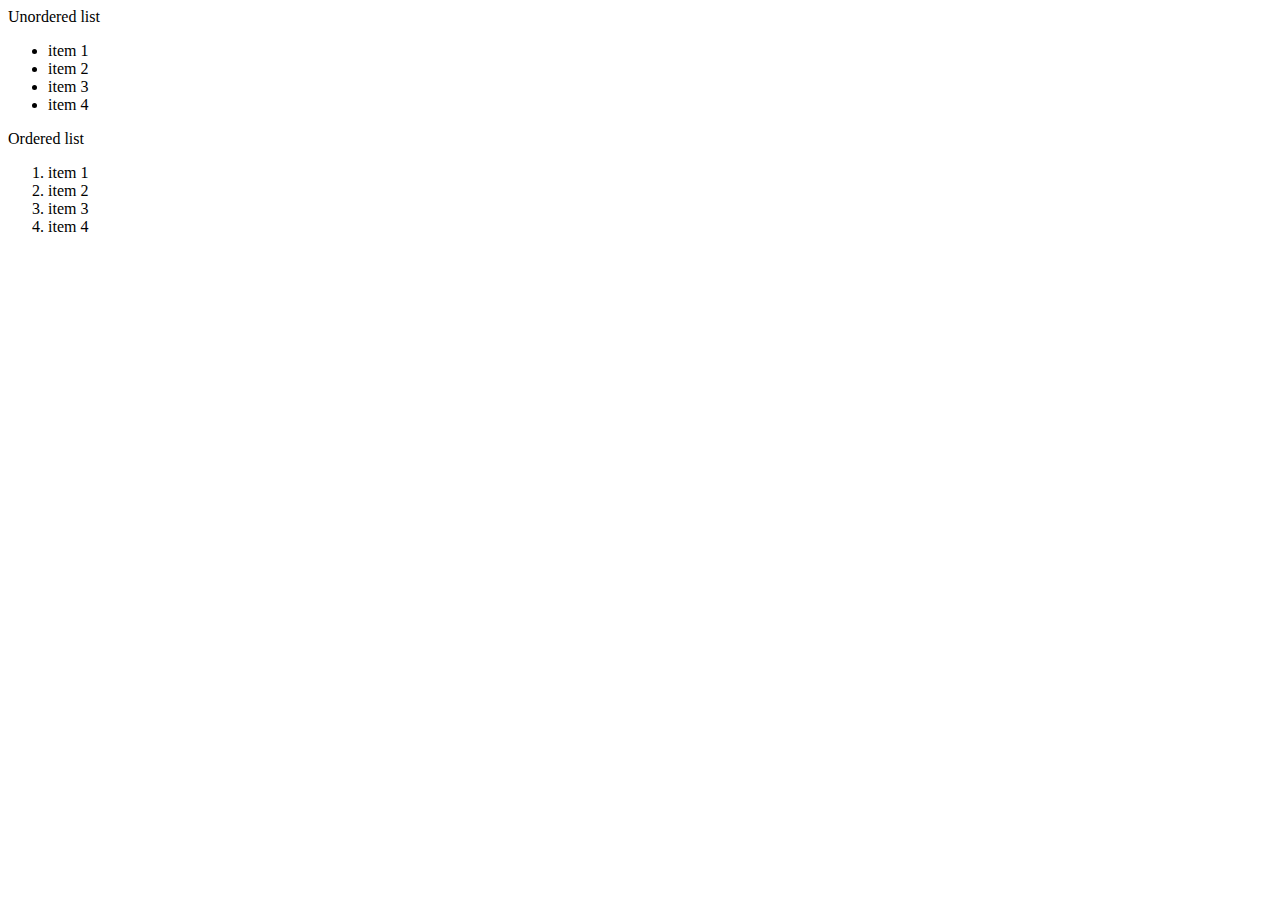
<file: HTML & CSS/list.html>
<!DOCTYPE html>
<html lang="en">
<head>
    <meta charset="UTF-8">
    <meta name="viewport" content="width=device-width, initial-scale=1.0">
    <title>Document</title>
</head>
<body>
  <div>
    Unordered list
    <ul>
        <li>item 1</li>
        <li>item 2</li>
        <li>item 3</li>
        <li>item 4</li>
    </ul>
  </div>
  <div>
    Ordered list
    <ol>
        <li>item 1</li>
        <li>item 2</li>
        <li>item 3</li>
        <li>item 4</li>
    </ol>
  </div>
</body>
</html>
</file>
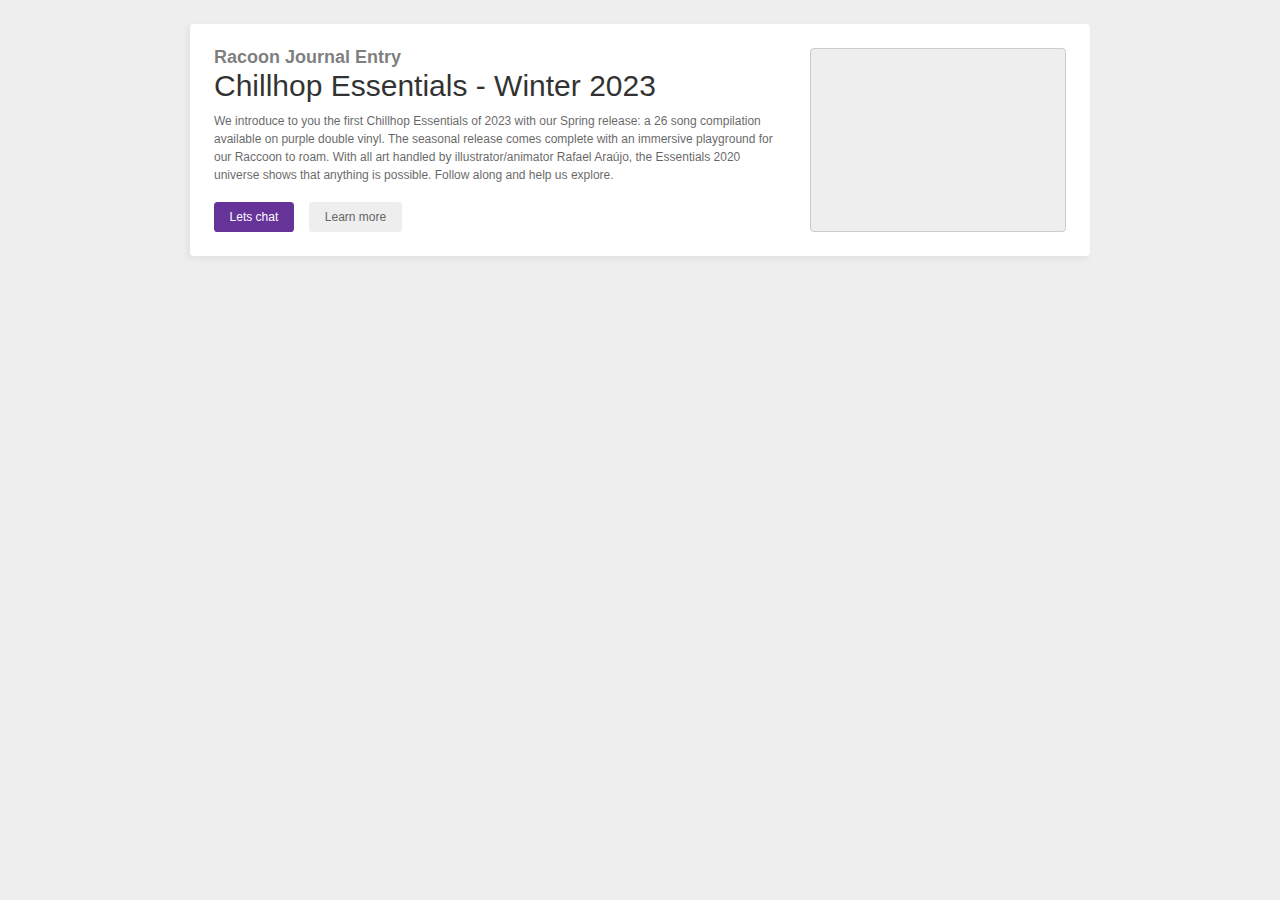
<file: HTML & CSS/11/section-banner.html>
<!DOCTYPE html>
<html lang="en">
<head>
    <meta charset="UTF-8">
    <meta name="viewport" content="width=device-width, initial-scale=1.0">
    <title>Section Banner</title>
    <link rel="stylesheet" href="section-banner.css">
</head>
<body>

    <div class="container">

        <article>
          <div class="content f-b-100">
            <header>
              <hgroup>
                <h2>Racoon Journal Entry<h2>
                <h1>Chillhop Essentials - Winter 2023</h1>
              </hgroup>
            </header>
            <section>
              <p>We introduce to you the first Chillhop Essentials of 2023 with our Spring release: a 26 song compilation available on purple double vinyl. The seasonal release comes complete with an immersive playground for our Raccoon to roam. With all art handled by illustrator/animator Rafael Araújo, the Essentials 2020 universe shows that anything is possible. Follow along and help us explore.</p>
            </section>
            <section class="cta">
              <a href="#" class="button primary">Lets chat</a>
              <a href="#" class="button secondary">Learn more</a>
            </section>
          </div>
          <div class="media f-b-100"></div>
        </article>
    
    </div>

</body>
</html>
</file>
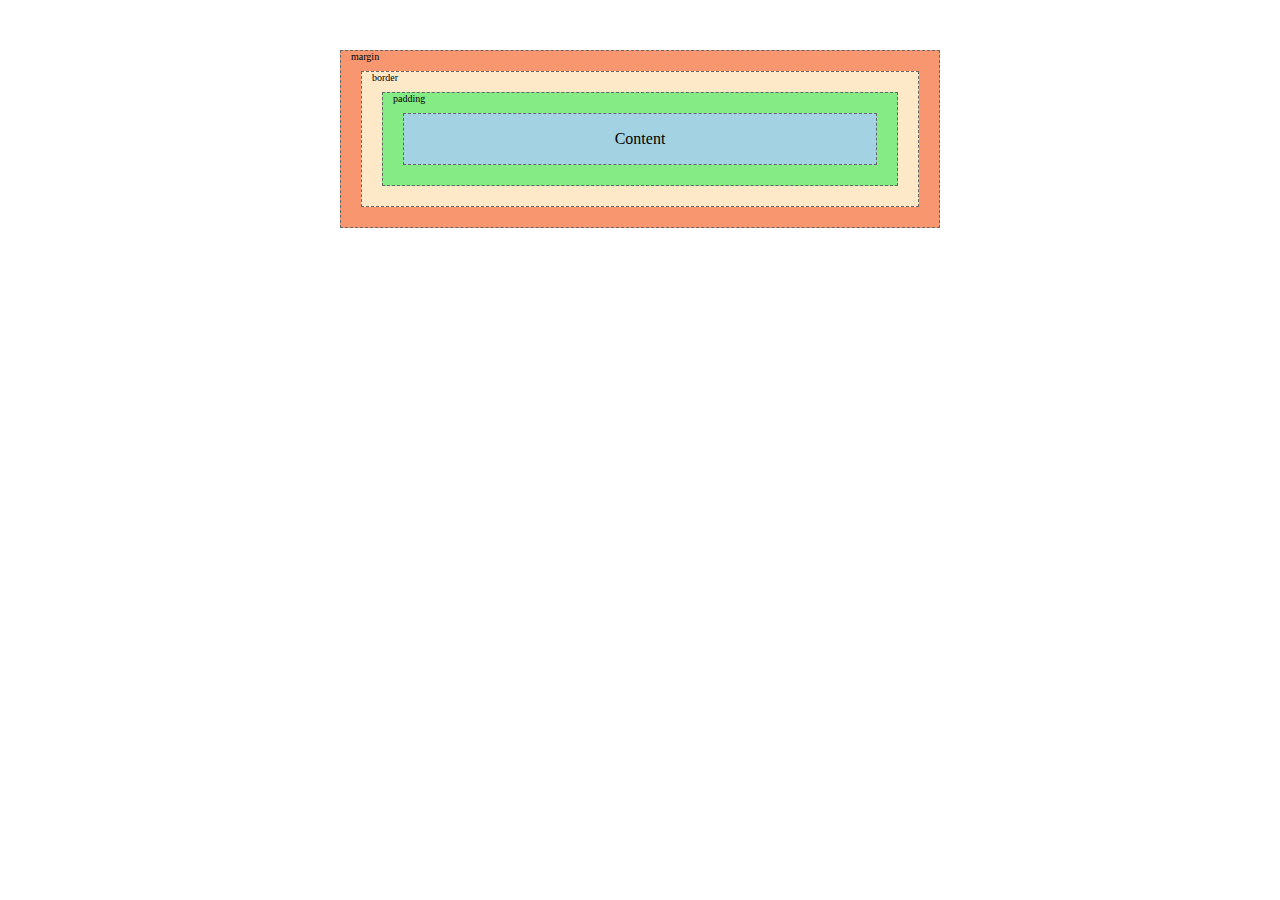
<file: HTML & CSS/ex02/01/box-model-visualised.html>
<!DOCTYPE html>
<html lang="en">
<head>
    <meta charset="UTF-8">
    <meta name="viewport" content="width=device-width, initial-scale=1.0">
    <title>Box Model Visualised</title>
    <link rel="stylesheet" href="box-model-visualised.css">
</head>
<body>
    
    <div class="css-box-model">
        <div class="margin">
            <p class="absolute">margin</p>
            <div class="border">
                <p class="absolute">border</p>
                <div class="padding">
                    <p class="absolute">padding</p>
                    <div class="content">
                        <p>content</p>
                    </div>
                </div>
            </div>
        </div>
    </div>

</body>
</html>
</file>
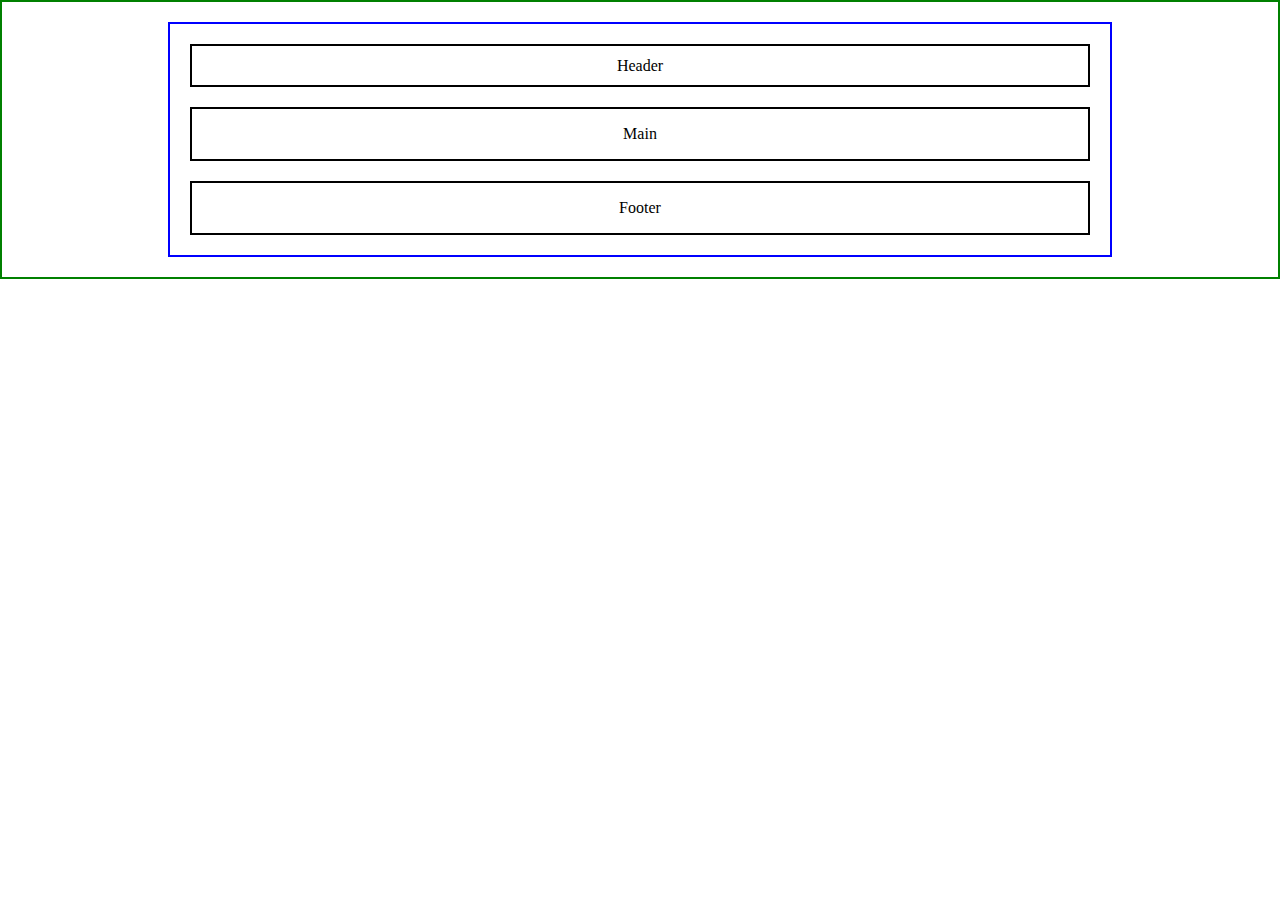
<file: HTML & CSS/ex02/02/layout-centered-container.html>
<!DOCTYPE html>
<html lang="en">
<head>
    <meta charset="UTF-8">
    <meta name="viewport" content="width=device-width, initial-scale=1.0">
    <title>Layout Centered</title>
    <link rel="stylesheet" href="layout-centered-container.css">
</head>
<body>
    <section class="site-main relative text-center">
        <header>
            <h1>Header</h1>
        </header>
        <main>
            <p>Main</p>
        </main>
        <footer>
            <p>Footer</p>
        </footer>
    </section>
</body>
</html>
</file>
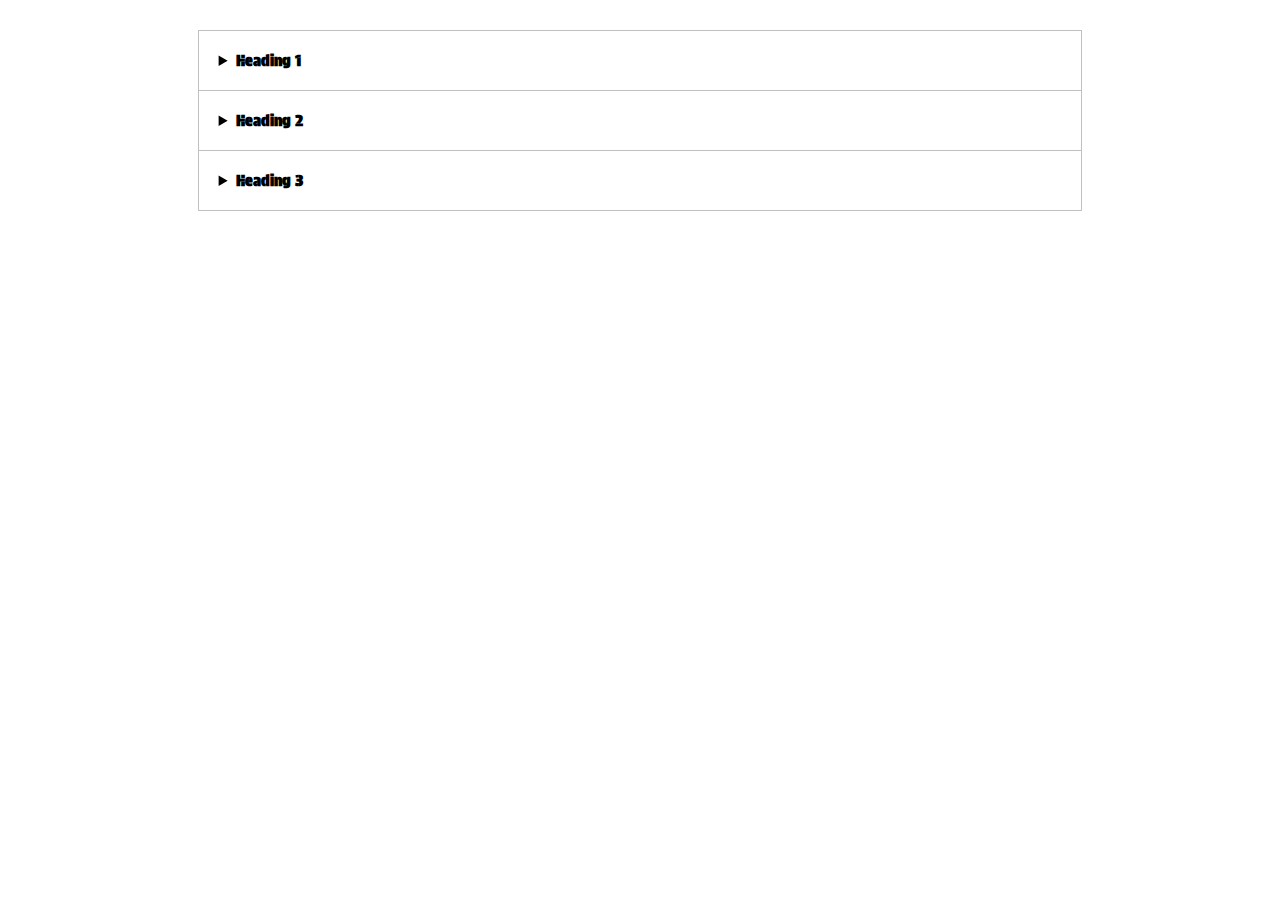
<file: HTML & CSS/ex02/06/component-accordion.html>
<!DOCTYPE html>
<html lang="en">
<head>
    <meta charset="UTF-8">
    <meta name="viewport" content="width=device-width, initial-scale=1.0">
    <title>Accordion</title>
    <link rel="stylesheet" href="component-accordion.css">
    <link rel="preconnect" href="https://fonts.googleapis.com">
    <link rel="preconnect" href="https://fonts.gstatic.com" crossorigin>
    <link href="https://fonts.googleapis.com/css2?family=Protest+Guerrilla&display=swap" rel="stylesheet">
</head>
<body>
    <div class="accordion-container">
        <details>
            <summary>Heading 1</summary>
            <p>Lorem ipsum dolor sit amet consectetur adipisicing elit. Est magnam, odio nam enim architecto, voluptate, quidem quas deserunt doloremque dolorem sed. Optio accusantium quaerat culpa rerum in expedita sunt voluptatem.</p>
            <p>Lorem ipsum dolor sit amet consectetur adipisicing elit. Est magnam, odio nam enim architecto, voluptate, quidem quas deserunt doloremque dolorem sed. Optio accusantium quaerat culpa rerum in expedita sunt voluptatem.</p>
        </details>

        <details>
            <summary>Heading 2</summary>
            <p>Lorem ipsum dolor sit amet consectetur adipisicing elit. Est magnam, odio nam enim architecto, voluptate, quidem quas deserunt doloremque dolorem sed. Optio accusantium quaerat culpa rerum in expedita sunt voluptatem.</p>
            <p>Lorem ipsum dolor sit amet consectetur adipisicing elit. Est magnam, odio nam enim architecto, voluptate, quidem quas deserunt doloremque dolorem sed. Optio accusantium quaerat culpa rerum in expedita sunt voluptatem.</p>
        </details>

        <details>
            <summary>Heading 3</summary>
            <p>Lorem ipsum dolor sit amet consectetur adipisicing elit. Est magnam, odio nam enim architecto, voluptate, quidem quas deserunt doloremque dolorem sed. Optio accusantium quaerat culpa rerum in expedita sunt voluptatem.</p>
            <p>Lorem ipsum dolor sit amet consectetur adipisicing elit. Est magnam, odio nam enim architecto, voluptate, quidem quas deserunt doloremque dolorem sed. Optio accusantium quaerat culpa rerum in expedita sunt voluptatem.</p>
        </details>
    </div>
</body>
</html>
</file>
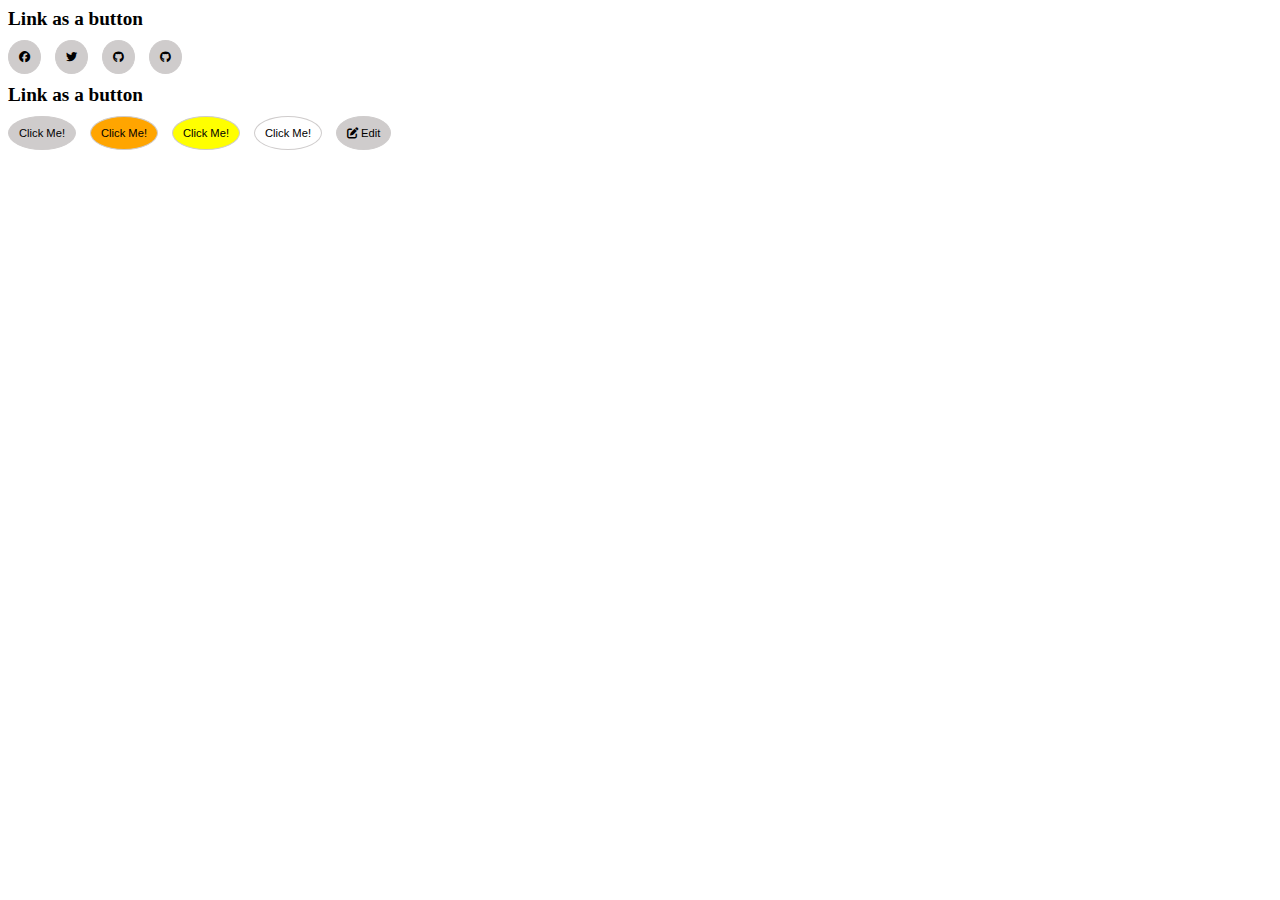
<file: HTML & CSS/ex02/08/component-button.html>
<!DOCTYPE html>
<html lang="en">
<head>
    <meta charset="UTF-8">
    <meta name="viewport" content="width=device-width, initial-scale=1.0">
    <title>Buttons</title>
    <link rel="stylesheet" href="component-button.css">
    <link rel="stylesheet" href="https://cdnjs.cloudflare.com/ajax/libs/font-awesome/6.6.0/css/all.min.css">
</head>
<body>

    <section class="list-a">
        <h2>Link as a button</h2>
        <a href="#" class="button"><i class="fa-brands fa-facebook"></i></a>
        <a href="#" class="button"><i class="fa-brands fa-twitter"></i></a>
        <a href="#" class="button"><i class="fa-brands fa-github"></i></a>
        <a href="#" class="button"><i class="fa-brands fa-github"></i></a>
    </section>

    <section class="list-a">
        <h2>Link as a button</h2>
        <button class="button">Click Me!</button>
        <button class="button primary">Click Me!</button>
        <button class="button secondary">Click Me!</button>
        <button class="button outline">Click Me!</button>
        <button class="button icon"><i class="fa-solid fa-pen-to-square"></i> Edit</button>
    </section>

</body>
</html>
</file>
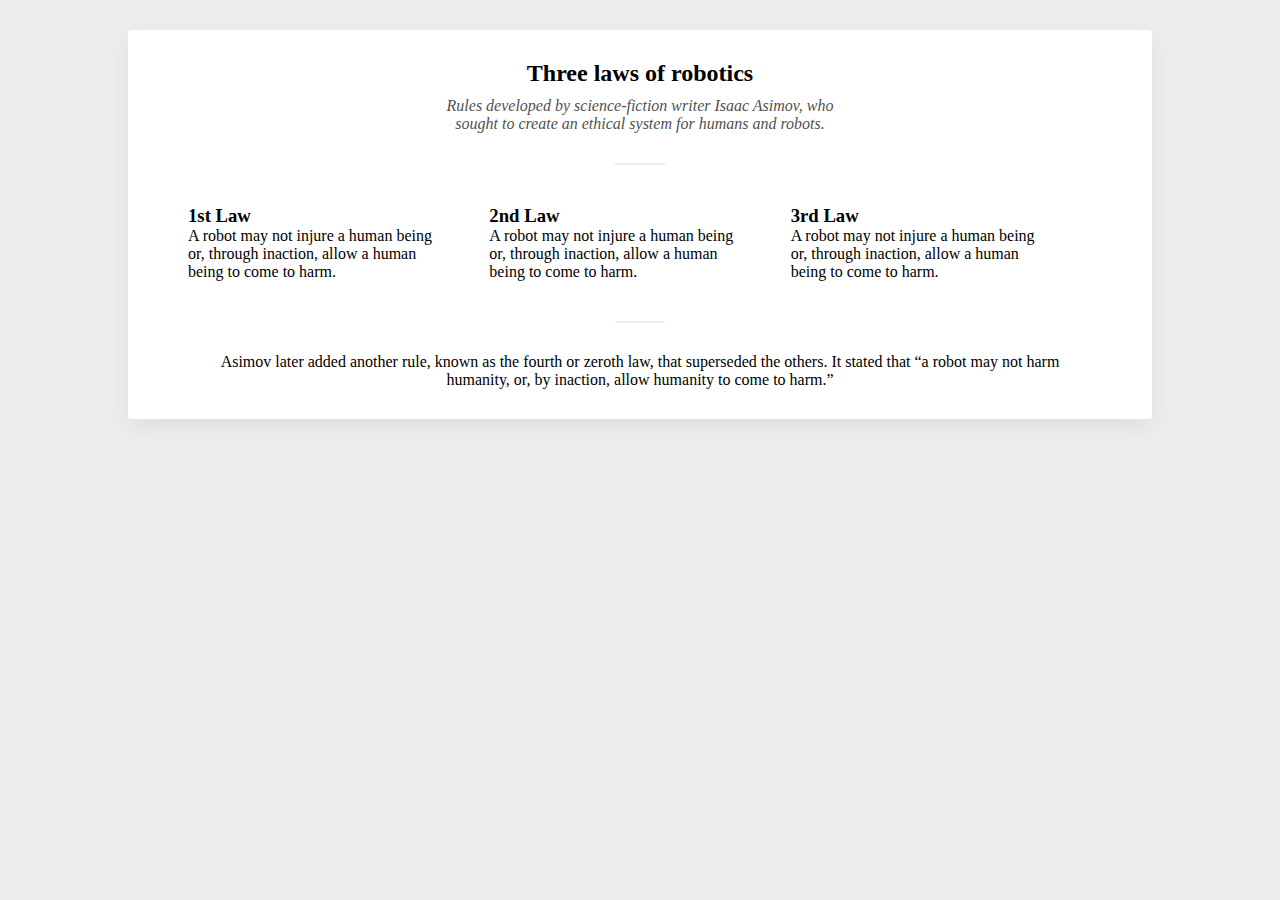
<file: HTML & CSS/ex03/01/task.html>
<!DOCTYPE html>
<html lang="en">
<head>
    <meta charset="UTF-8">
    <meta name="viewport" content="width=device-width, initial-scale=1.0">
    <title>Flex Task</title>
    <link rel="stylesheet" href="task.css">
</head>
<body>

    <div class="container">

        <section class="columns">

            <header>
                <h2>Three laws of robotics</h2>
                <p>Rules developed by science-fiction writer Isaac Asimov, who<br/>sought to create an ethical system for humans and robots.</p>
            </header>
            

            <article>
                <h3>1st Law</h3>
                <p>A robot may not injure a human being or, through inaction, allow a human being to come to harm.</p>
            </article>

            <article>
                <h3>2nd Law</h3>
                <p>A robot may not injure a human being or, through inaction, allow a human being to come to harm.</p>
            </article>

            <article>
                <h3>3rd Law</h3>
                <p>A robot may not injure a human being or, through inaction, allow a human being to come to harm.</p>
            </article>

            <footer>
                <p>Asimov later added another rule, known as the fourth or zeroth law, that superseded the others. It stated that “a robot may not harm humanity, or, by inaction, allow humanity to come to harm.”</p>
            </footer>

        </section>

    </div>
    
</body>
</html>
</file>
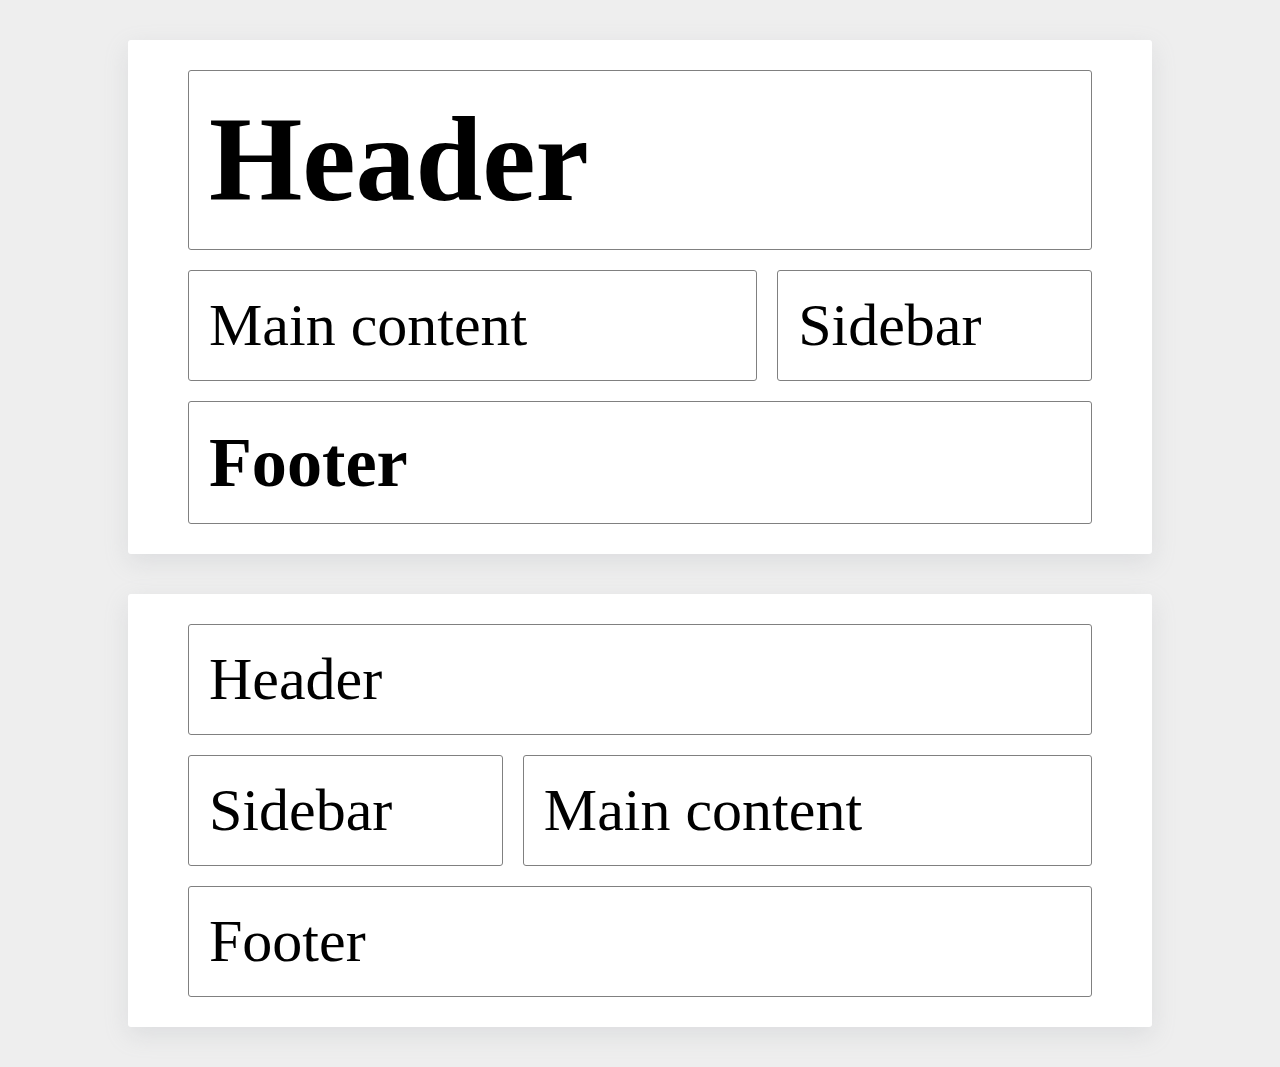
<file: HTML & CSS/ex03/02/task.html>
<!DOCTYPE html>
<html lang="en">
<head>
    <meta charset="UTF-8">
    <meta name="viewport" content="width=device-width, initial-scale=1.0">
    <title>Flex Task</title>
    <link rel="stylesheet" href="task.css">
</head>
<body>

    <div class="site">
        
        <header>
            <h1>Header</h1>
        </header>

        <main>
            <p>Main content</p>
        </main>

        <aside>
            <p>Sidebar</p>
        </aside>

        <footer>
            <h3>Footer</h3>
        </footer>

    </div>

    <div class="site two">
        
        <header>
            <p>Header</p>
        </header>

        <main>
            <p>Main content</p>
        </main>

        <aside>
            <p>Sidebar</p>
        </aside>

        <footer>
            <p>Footer</p>
        </footer>

    </div>
    
</body>
</html>
</file>
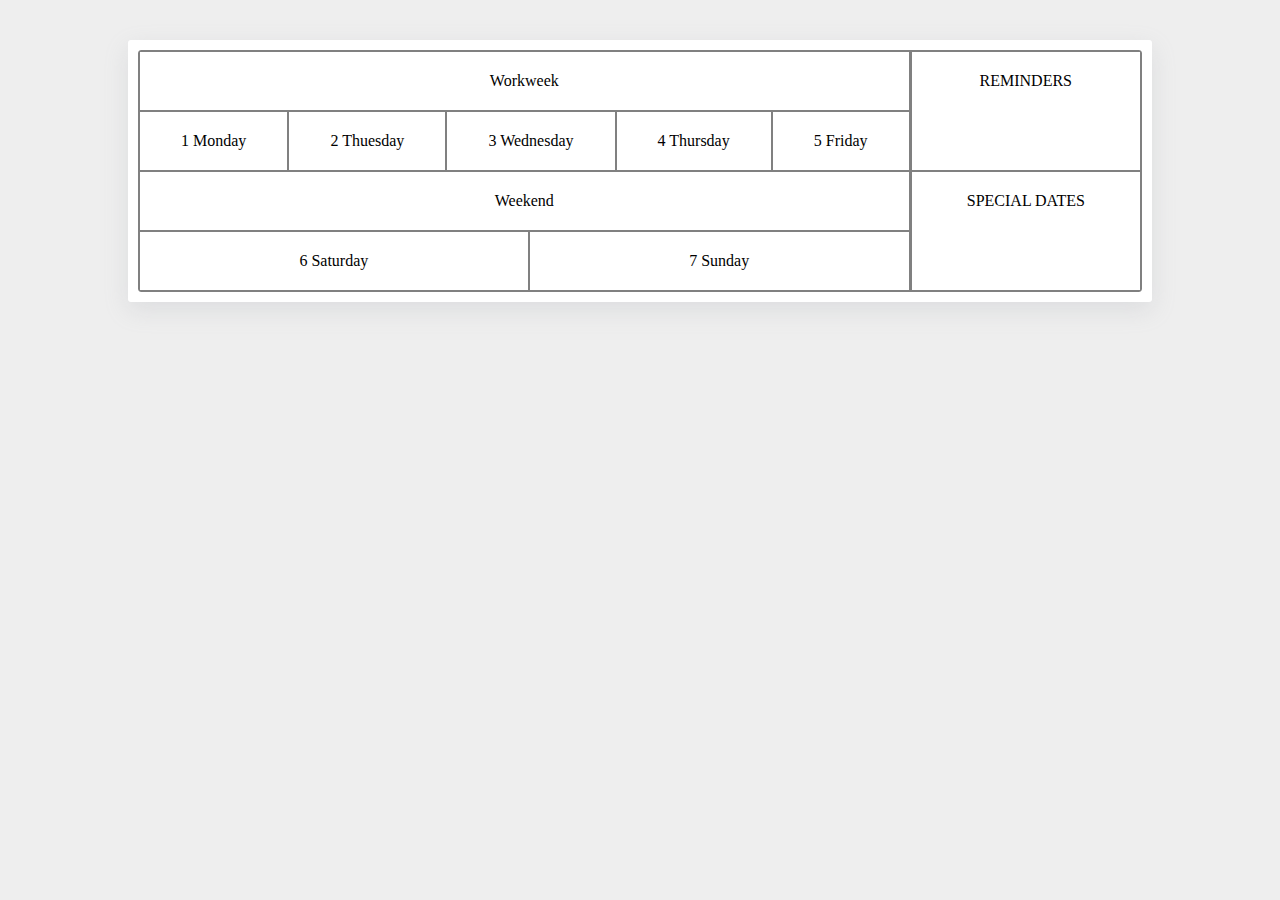
<file: HTML & CSS/ex03/03/task.html>
<!DOCTYPE html>
<html lang="en">
<head>
    <meta charset="UTF-8">
    <meta name="viewport" content="width=device-width, initial-scale=1.0">
    <title>Flex Task</title>
    <link rel="stylesheet" href="task.css">
</head>
<body>
    <div class="container">

        <div class="calendar">

            <section class="week">
                <div>Workweek</div>
                <div>1 Monday</div>
                <div>2 Thuesday</div>
                <div>3 Wednesday</div>
                <div>4 Thursday</div>
                <div>5 Friday</div>
                <div>Weekend</div>
                <div>6 Saturday</div>
                <div>7 Sunday</div>
                <section class="note hide-desktop">
                    <div>REMINDERS</div>
                    <div>SPECIAL DATES</div>
                </section>
            </section>
            <section class="note hide-mobile">
                <div>REMINDERS</div>
                <div>SPECIAL DATES</div>
            </section>
            <section class="note hide-desktop">
                <div>notes</div>
            </section>

        </div>

    </div>
</body>
</html>
</file>
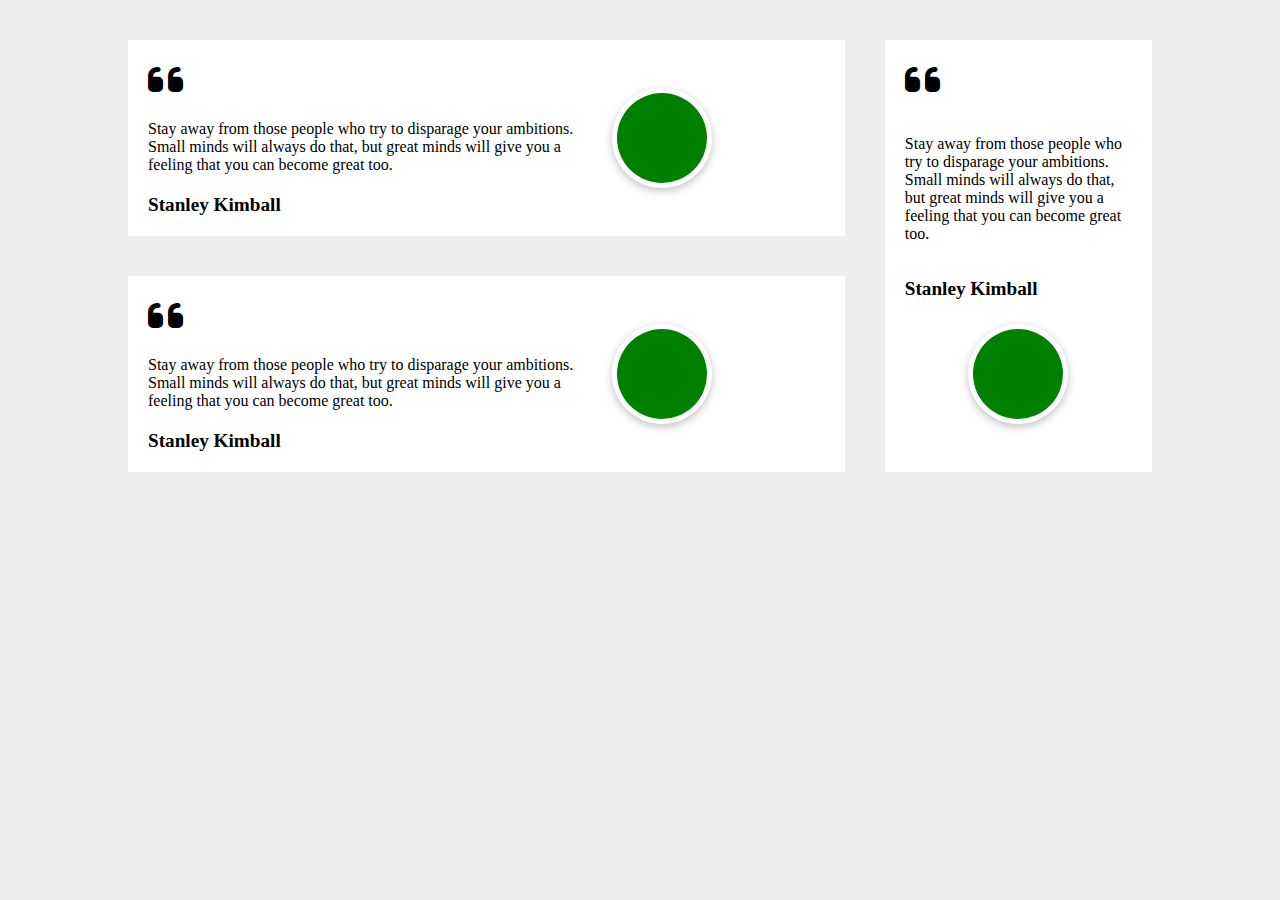
<file: HTML & CSS/ex03/06/task.html>
<!DOCTYPE html>
<html lang="en">
<head>
    <meta charset="UTF-8">
    <meta name="viewport" content="width=device-width, initial-scale=1.0">
    <title>Flex Task</title>
    <link rel="stylesheet" href="task.css">
    <link rel="stylesheet" href="https://cdnjs.cloudflare.com/ajax/libs/font-awesome/6.4.2/css/all.min.css">
</head>
<body>
    
    <div class="quoteContainer">
        <div class="leftQuotes">
            <article>
                <div class="leftArticle">
                    <i class="fa-solid fa-quote-left"></i>
                    <p>Stay away from those people who try to disparage your ambitions. Small minds will always do that, but great minds will give you a feeling that you can become great too.</p>
                    <p class="author">Stanley Kimball</p>
                </div>
                <div class="rightArticle">
                    <div class="outerCircle">
                        <div class="innerCircle"></div>
                    </div>
                </div>
                
            </article>
            <article>
                <div class="leftArticle">
                    <i class="fa-solid fa-quote-left"></i>
                    <p>Stay away from those people who try to disparage your ambitions. Small minds will always do that, but great minds will give you a feeling that you can become great too.</p>
                    <p class="author">Stanley Kimball</p>
                </div>
                <div class="rightArticle">
                    <div class="outerCircle">
                        <div class="innerCircle"></div>
                    </div>
                </div>
                
            </article>
        </div>
        <div class="rightQuotes">
            <article>
                <div class="leftArticle">
                    <i class="fa-solid fa-quote-left"></i>
                    <p>Stay away from those people who try to disparage your ambitions. Small minds will always do that, but great minds will give you a feeling that you can become great too.</p>
                    <p class="author">Stanley Kimball</p>
                </div>
                <div class="rightArticle">
                    <div class="outerCircle">
                        <div class="innerCircle"></div>
                    </div>
                </div>
                
            </article>
        </div>
    </div>

</body>
</html>
</file>
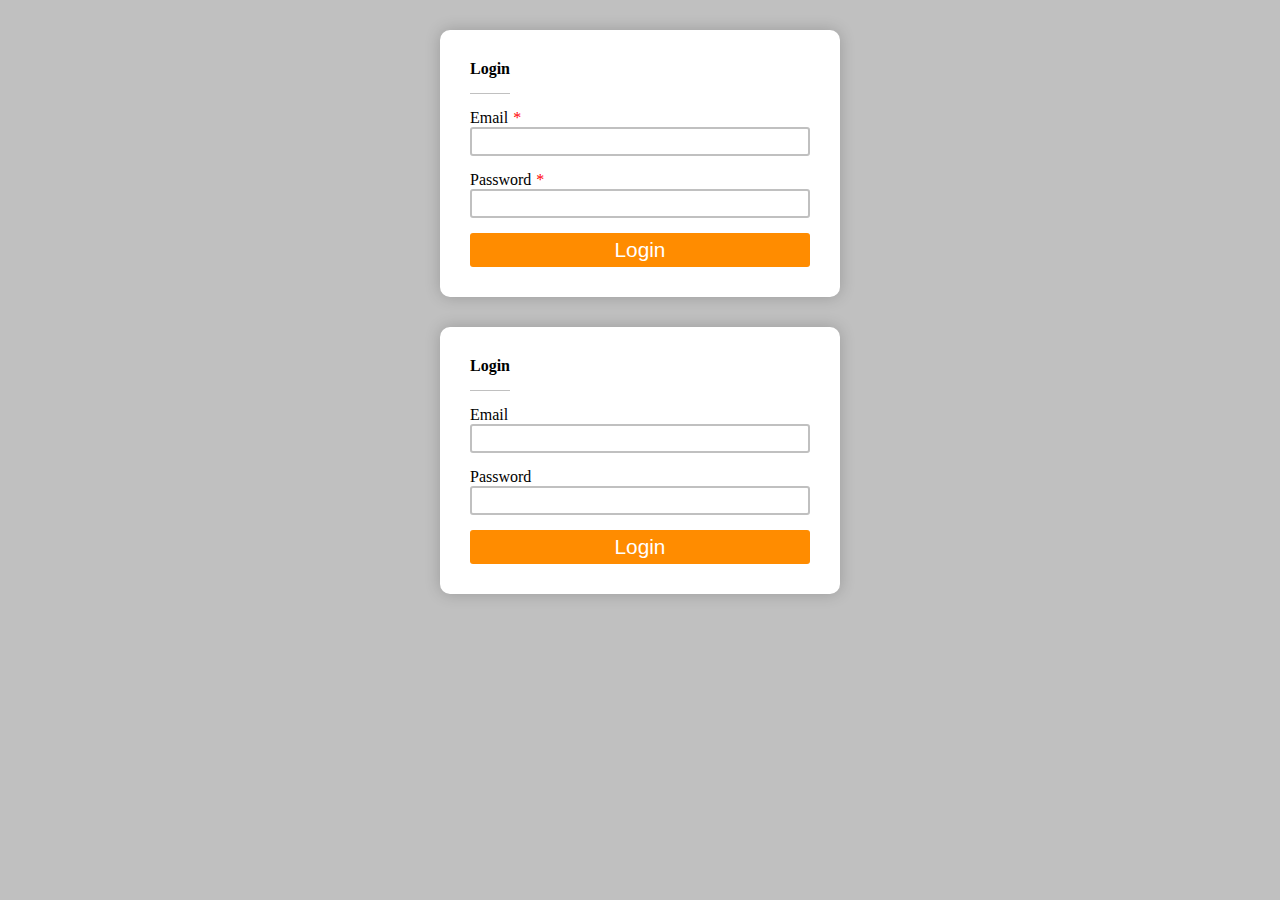
<file: HTML & CSS/ex05/01/task.html>
<!DOCTYPE html>
<html lang="en">
<head>
    <meta charset="UTF-8">
    <meta name="viewport" content="width=device-width, initial-scale=1.0">
    <title>Flex Task</title>
    <link rel="stylesheet" href="task.css">
    <link rel="stylesheet" href="https://cdnjs.cloudflare.com/ajax/libs/font-awesome/6.4.2/css/all.min.css">
</head>
<body>

    <form action="#" class="loginForm">
        <fieldset>
            <legend>Login</legend>

            <p class="field">
                <input type="email" name="email" id="email" required>
                <label for="email">Email</label>
            </p>

            <p class="field">
                <input type="password" name="password" id="password" required>
                <label for="password">Password</label>
            </p>

            <input type="submit" value="Login">
            
        </fieldset>
    </form>

    <form action="#" class="loginForm">
        <fieldset>
            <legend>Login</legend>

            <p class="field">
                
                <label for="email">Email</label>

                <input type="email" name="email" id="email" required>
                
            </p>

            <p class="field">
                
                <label for="password">Password</label>

                <input type="password" name="password" id="password" required>

            </p>

            <input type="submit" value="Login">
            
        </fieldset>
    </form>

</body>
</html>
</file>
<file: HTML & CSS/11/section-banner.css>
* {
    margin: 0;
    padding: 0;
    box-sizing: border-box;
}

/* Typography */

html {
    font: 12px/1.5 "Lato", Verdana, sans-serif;
}

body {
    font: inherit;
    background: #EEE;
    min-height: 100vh;
    display: flex;
    flex-direction: column;
    justify-content: flex-start;
    align-items: center;
    padding: 2em;
}

img {
    display: block;
    width: 100%;
    height: auto;
}

.container {
    max-width: 900px;
}

article {
    background-color: #fff;
    display: flex;
    flex-direction: row;
    padding: 2em;
    gap: 2em;
    border-radius: 0.3em;
    box-shadow: -0.2em 0.2em 0.5em 0 rgba(0,0,0,0.05);
}

article .media {
    flex: 0 0 30%;
    order: 1;
    overflow: hidden;
    position: relative;
    border-radius: 0.3em;
}

article header {
    padding-bottom: 0.5em;
}

article hgroup h1,
article hgroup h2 {
    line-height: 1;
}

article hgroup h1 {
    font-size: 2.5em;
    font-weight: normal;
    margin: 0.4rem 0;
    opacity: 0.8;
}

article hgroup h2 {
    opacity: 0.5;
}

article p {
    opacity: 0.6;
    padding-bottom: 1.5em;
}

.button {
    display: inline-block;
    color: #fff;
    background: rebeccapurple;
    text-decoration: none;
    padding: 0.5em 1.3em;
    border-radius: 0.3em;
}

.button + .button {
    margin-left: 1em;
}

.button.secondary {
    background: #eee;
    color: #666;
}

.media:empty {
    background: #eee;
    border: 1px solid #ccc;
}

@media (max-width: 768px) {
    article {
        flex-wrap: wrap;
    }
    .f-b-100 {
        flex: 0 0 100% !important;
    }
    article .media {
        order: 1;
        height: 200px;
    }
    article .content {
        order: 2;
    }
    
}
</file>
<file: HTML & CSS/ex02/01/box-model-visualised.css>
.css-box-model {
    width: 50vw;
    margin: 50px auto;
}

.css-box-model div {
    border: 1px dashed #666;
    margin: 20px;
    position: relative;
}

.absolute {
    position: absolute;
    left: 10px;
    top: 0px;
    margin: 0;
    font-size:10px;
}

.css-box-model .margin {
    background: #f89670;
}

.css-box-model .border {
    background: #fde8c7;
}

.css-box-model .padding {
    background: #85eb85;
}

.css-box-model .content {
    background: #a3d3e2;
    text-align: center;
    text-transform: capitalize;
}
</file>
<file: HTML & CSS/ex02/02/layout-centered-container.css>
body {
    border: 2px solid green;
    margin: 0px;
    padding: 20px 0;
}
.site-main {
    border: 2px solid blue;
    padding: 20px;
    max-width: 900px;
    margin: auto;
}
.site-main > header,
.site-main > main,
.site-main > footer {
    border: 2px solid #000;
    text-align: center;
}
.site-main > header,
.site-main > main {
    margin-bottom: 20px;
}
.site-main h1 {
    font-size: 1rem;
    font-weight: 500;
}
</file>
<file: HTML & CSS/ex02/06/component-accordion.css>
body {
    font-family: "Protest Guerrilla", sans-serif;
}
.accordion-container {
    width: 70%;
    margin: 30px auto;
}
.accordion-container details {
    border: 1px solid #c0c0c0;
    padding: 20px;
    border-bottom: 0;
}
.accordion-container details:last-child {
    border-bottom: 1px solid #c0c0c0;
}
.accordion-container details summary {
    font-weight: 700;
    cursor: pointer;
}
</file>
<file: HTML & CSS/ex02/08/component-button.css>
a {
    color: inherit;
    text-decoration: none;
}
h2 {
    font-size: 1.2em;
    margin: 0;
}
.button {
    background: #cfcccc;
    border-radius: 50%;
    padding: 10px;
    text-align: center;
    margin: 10px 5px;
    display: inline-block;
    font-size: 0.7rem;
    border: 1px solid #cfcccc;
}
.button:first-of-type {
    margin-left: 0px;
}
.primary {
    background: orange;
}
.secondary {
    background: yellow;
}
.outline {
    background: #FFF;
}
</file>
<file: HTML & CSS/ex03/01/task.css>
* {
    padding: 0;
    margin: 0;
    box-sizing: border-box;
}
a {
    color: inherit;
    text-decoration: none;
}
body {
    background: #EEE;
}
.container {
    margin-top: 30px;
}
.columns {
    width: 80%;
    margin: 0 auto;
    background: #FFF;
    padding: 30px 60px;
    box-shadow: rgba(149, 157, 165, 0.2) 0px 8px 24px;
    border-radius: 3px;
    display: flex;
    flex-wrap: wrap;
    gap: 40px;
}
.columns > header,
.columns > footer {
    flex: 0 0 100%;
    text-align: center;
}
.columns article {
    flex: 0 0 calc( ( 100% / 3 ) - ( 2 * 20px ) );
}
.columns > header h2 {
    font-weight: 600;
    margin-bottom: 10px;
}
.columns > header p {
    font-style: italic;
    opacity: 0.7;
}
header:after,
footer:before {
    display: block;
    content: '';
    width: 50px;
    height: 2px;
    background: #EEE;
    margin: 30px auto 0 auto;
}

footer:before {
    margin: 0px auto 30px auto;
}

/** Tablet **/
@media (min-width: 611px) and (max-width: 1024px) {
    .columns {
        padding: 20px 25px;
    }
    .columns article {
        flex: 0 0 calc( ( 100% / 2 ) - ( 2 * 20px ) );
    }
}

@media print, (max-width: 610px) {
    .columns {
        padding: 10px 15px;
    }
    .columns article {
        flex: 0 0 100%;
    }
}

@media (min-width: 2000px) {

    .columns article {
        flex: 0 0 calc( ( 100% / 16 ) - ( 2 * 20px ) );
    }
}
</file>
<file: HTML & CSS/ex03/02/task.css>
* {
    padding: 0;
    margin: 0;
    box-sizing: border-box;
}
a {
    color: inherit;
    text-decoration: none;
}
body {
    background: #EEE;
    font-size: 60px;
}
.site {
    width: 80%;
    margin: 40px auto;
    background: #FFF;
    padding: 30px 60px;
    box-shadow: rgba(149, 157, 165, 0.2) 0px 8px 24px;
    border-radius: 3px;
    display: flex;
    flex-wrap: wrap;
    gap: 20px;
}
.site > * {
    border: 1px solid grey;
    border-radius: 3px;
    padding: 20px;
}
.site > header,
.site > footer {
    flex: 1 1 100%;
    flex-grow: 1;
}
.site > main {
    flex-grow: 7;
}
.site > aside {
    flex-grow: 3;
}
.site.two > header {
    order: 1;
}
.site.two > footer {
    order: 4;
}
.site.two > main {
    order: 3;
}
.site.two > aside {
    order: 2;
}


@media print {
    body:after {
        content: url('https://softuni.bg/Content/images/home-page/sstoikov-1.png');
        color: red;
        display: block;
    }  
}

@media (max-width: 1024px) {
    body {
        font-size: 14px;
    }
    .site {
        padding: 10px;
    }
    h3 {
        font-size: 60px;
    }
}
</file>
<file: HTML & CSS/ex03/03/task.css>
* {
    padding: 0;
    margin: 0;
    box-sizing: border-box;
}
a {
    color: inherit;
    text-decoration: none;
}
body {
    background: #EEE;
}
.container {
    width: 80%;
    margin: 40px auto;
    background: #FFF;
    padding: 5px;
    box-shadow: rgba(149, 157, 165, 0.2) 0px 8px 24px;
    border-radius: 3px;
}

.calendar {
    border-radius: 3px;
    border: 1px solid grey;
    margin: 5px;
    display: flex;

}

.calendar section {
    display: flex;
    flex-wrap: wrap;
}

.week {
    flex-grow: 7;
    border-right: 1px solid grey;
}

.note {
    flex-grow: 3;
}

.week > div, .note > div {
    border: 1px solid grey;
    padding: 20px;
    text-align: center;
    flex: 1 1 auto;
}

.week > div:nth-of-type(1),
.week > div:nth-of-type(7) {
    flex: 1 1 100%;
}

@media (min-width: 1280px) {
    .hide-desktop {
        display: none !important;
    }
}
@media (max-width: 1199px) {
    .hide-mobile {
        display: none !important;
    }
}
</file>
<file: HTML & CSS/ex03/06/task.css>
* {
    padding: 0;
    margin: 0;
    box-sizing: border-box;
}
a {
    color: inherit;
    text-decoration: none;
}
body {
    background: #EEE;
}
.quoteContainer {
    display: flex;
    flex-wrap: wrap;
    max-width: 80%;
    margin: 40px auto;
    gap: 40px;
}
.quoteContainer article {
    display: flex;
    flex-wrap: wrap;
    background: white;
    padding: 20px;
    align-items: center;
    gap: 10px;
}
.leftArticle {
    flex: 0 0 calc( 70% - 20px);
    display: flex;
    flex-wrap: wrap;
    gap: 20px;
}
.leftArticle i {
    font-size: 40px;
}
.author {
    font-size: 1.2rem;
    font-weight: 800;
}
.rightArticle {
    flex-grow: 1;
}
.outerCircle {
    background: white;
    box-shadow: rgba(0, 0, 0, 0.24) 0px 3px 8px;
    padding: 5px;
    width: 100px;
    border-radius: 50%;
}
.innerCircle {
    background: green;
    height: 90px;
    width: 90px;
    border-radius: 50%;
}
.leftQuotes {
    display: flex;
    flex-direction: column;
    gap: 40px;
    flex: 0 0 70%;
}
.rightQuotes {
    flex: 0 0 calc( 30% - 40px);
    flex-direction: column;
    display: flex;
}
.rightQuotes article {
    flex-direction: column;
    flex-wrap: nowrap;
    flex-grow: 1;
}

@media (max-width: 1024px) {
    .quoteContainer > * {
        flex: 0 0 100%;
    }
    .rightArticle {
        order: 1;
    }
    .leftArticle {
        order: 2;
        flex: 0 0 100%;
    }
    .quoteContainer article {
        flex-direction: row;
        flex-wrap: wrap;
    }
    .leftArticle > i {
        flex: 0 0 10%;
    }
    .leftArticle > p {
        flex: 0 0 calc(90% - 40px) ;
    }
    .leftArticle > p.author {
        flex: 0 0 100%;
    }
}
</file>
<file: HTML & CSS/ex05/01/task.css>
* {
    padding: 0;
    margin: 0;
    box-sizing: border-box;
}
a {
    color: inherit;
    text-decoration: none;
}
body {
    background: silver;
}
.loginForm {
    background: #FFF;
    box-shadow: 0 0 1em 0 rgb(0,0,0,0.2);
    max-width: 400px;
    margin: 30px auto;
    padding: 30px;
    border-radius: 10px;
}

fieldset {
    border: none;
    display: flex;
    flex-direction: column;
    gap: 15px;
}

legend {
    font-weight: 800;
    border-bottom: 1px solid silver;
    padding-bottom: 15px;
    margin-bottom: 15px;
}

.field {
    display: flex;
    flex-direction: column;
}

.field label {
    order: -1;
}

.loginForm input:required ~ label::after {
    content: '*';
    color: #FF0000;
    padding-left: 5px;
}

.loginForm input {
    border: 2px solid silver;
    padding: 5px;
    border-radius: 3px;
}

.loginForm input[type="submit"] {
    border: 0;
    background: darkorange;
    color: #FFF;
    font-size: 1.3rem;
}
</file>
